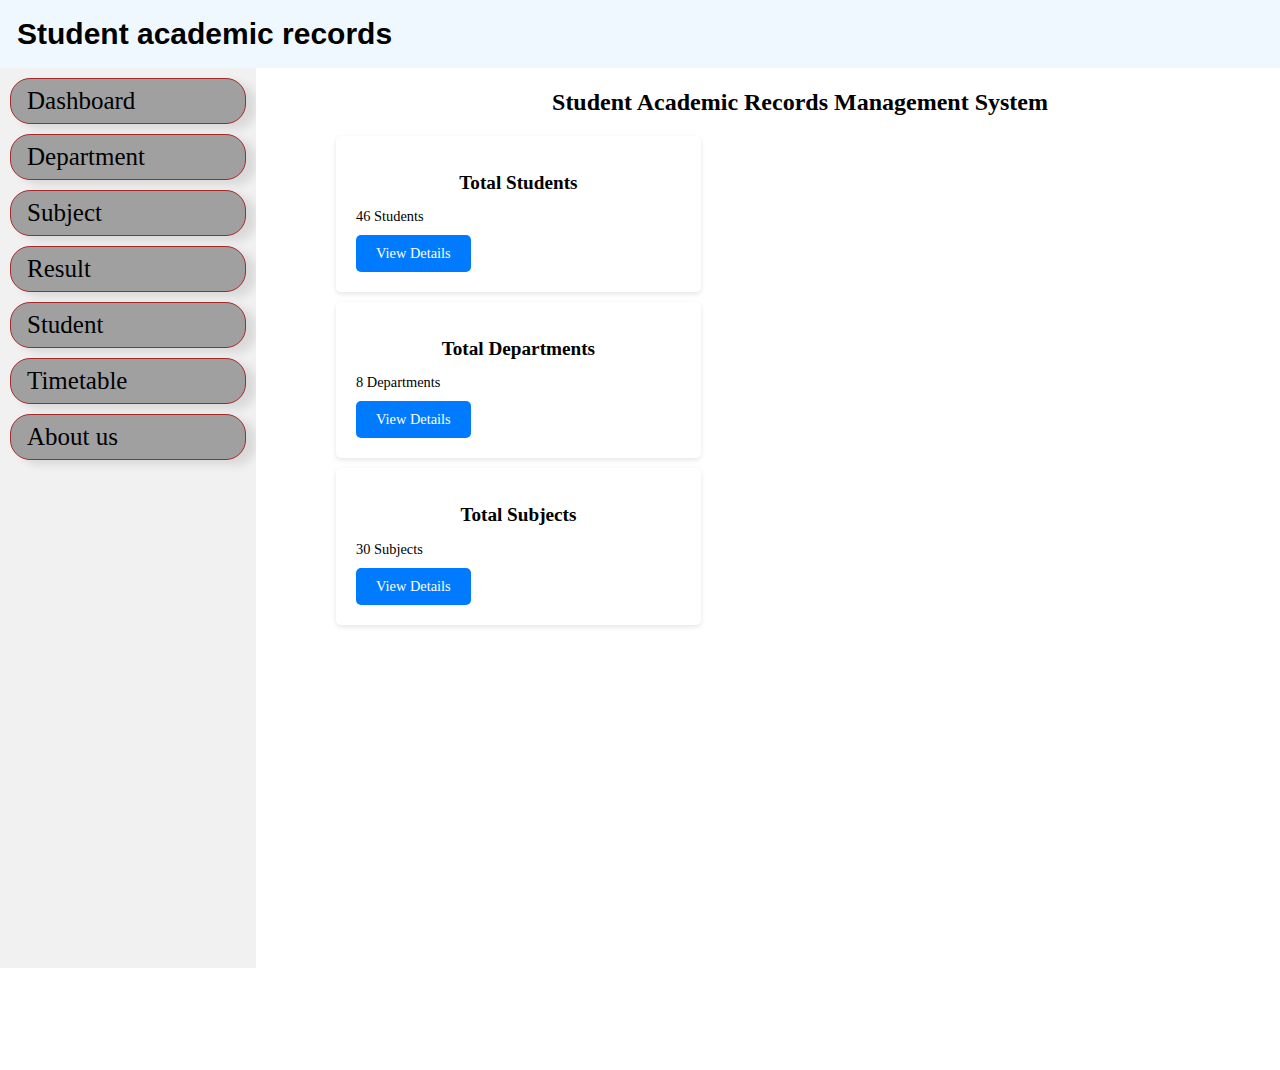
<file: index.html>
<!DOCTYPE html>
<html>
<head>
<meta name="viewport" content="width=device-width, initial-scale=1.0">
<title>Student academic records managment system</title>
<link rel="stylesheet" href="style.css">
</head>
<body>
<div class="logo">Student academic records</div>
<ul class="sidenav">
 
  <li><a class="active"  href="index.html">Dashboard</a></li>
  <li><a class="active" href="Department.html">Department</a>
  </li>
  <li><a class="active" href="subject.html">Subject</a>
  
  </li>
  <li><a href="#Result">Result</a></li>
  <li><a href="#Students">Student</a></li>
  <li><a href="#Timetable">Timetable</a></li>
  <li><a href="#About us">About us</a></li>
 </ul>

<div class="container">
  <div class="content">
    <h2>Student Academic Records Management System</h2>
    <div class="dashboard">
      <div class="dashboard-box">
          <h2>Total Students</h2>
          <p>46 Students</p>
          <a href="#Dashboard" class="card-action-button">View Details</a>
      </div>
      <div class="dashboard-box">
          <h2>Total Departments</h2>
          <p>8 Departments</p>
          <a href="Department.html" class="card-action-button">View Details</a>
      </div>
      <div class="dashboard-box">
        <h2>Total Subjects</h2>
        <p>30 Subjects</p>
        <a href="subject.html" class="card-action-button">View Details</a>
    </div>
  </div>
  </div>
  
</div>
<div>
  <a href="img/pic3.jpg"></a>
</div>

</body>
</html>
</file>
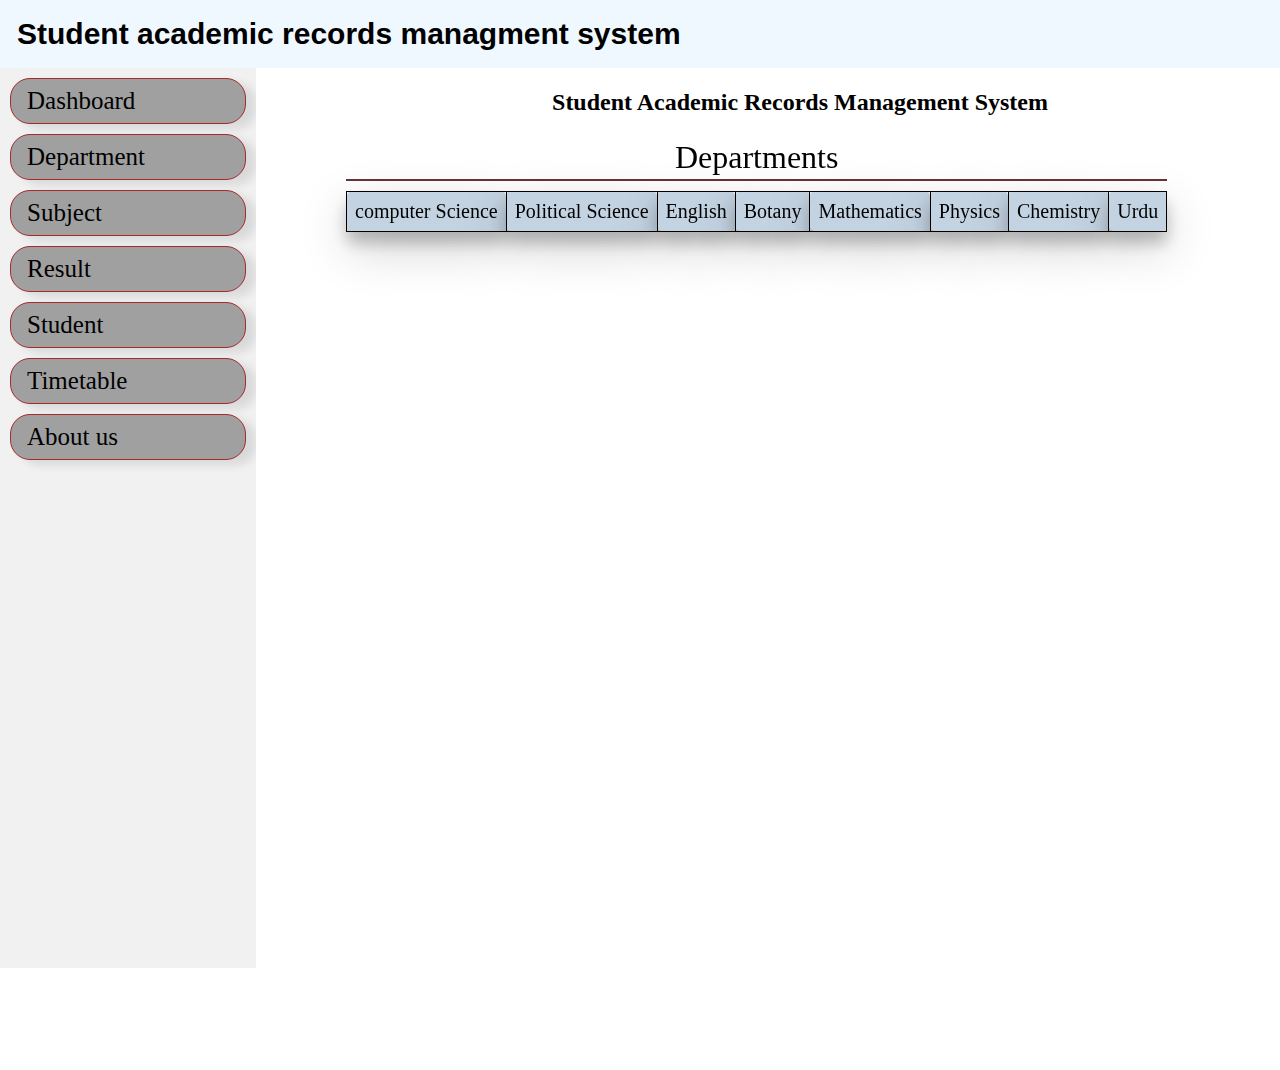
<file: Department.html>
<!DOCTYPE html>
<html lang="en">
<head>
    <meta charset="UTF-8">
    <meta name="viewport" content="width=device-width, initial-scale=1.0">
    <title>Department</title>
    <link rel="stylesheet" href="style.css">
</head>
<body>
    <div class="logo">Student academic records managment system</div>
    <div>
    <ul class="sidenav">
        <li><a class="active" href="index.html">Dashboard</a></li>
        <li><a class="active" href="Department.html">Department</a></li>
        <li><a class="active" href="subject.html">Subject</a></li>
        <li><a href="#Result">Result</a></li>
        <li><a href="#Students">Student</a></li>
        <li><a href="#Timetable">Timetable</a></li>
        <li><a href="#About us">About us</a></li>
        </ul>
    </div>
<div class="container">
  <div class="content">
    <h2>Student Academic Records Management System</h2>
        
        <table class="table">
            <caption >Departments</caption>
            <tr>
            <td> <a href=""></a>computer Science</td>
            <td>Political Science</td>
            <td>English</td>
            <td>Botany</td>
            <td> Mathematics</td>
            <td>Physics</td>
            <td>Chemistry</td>
            <td>Urdu</td>
            </tr>

        </table>
        
    </div>
</div>   
</body>
</html>
</file>
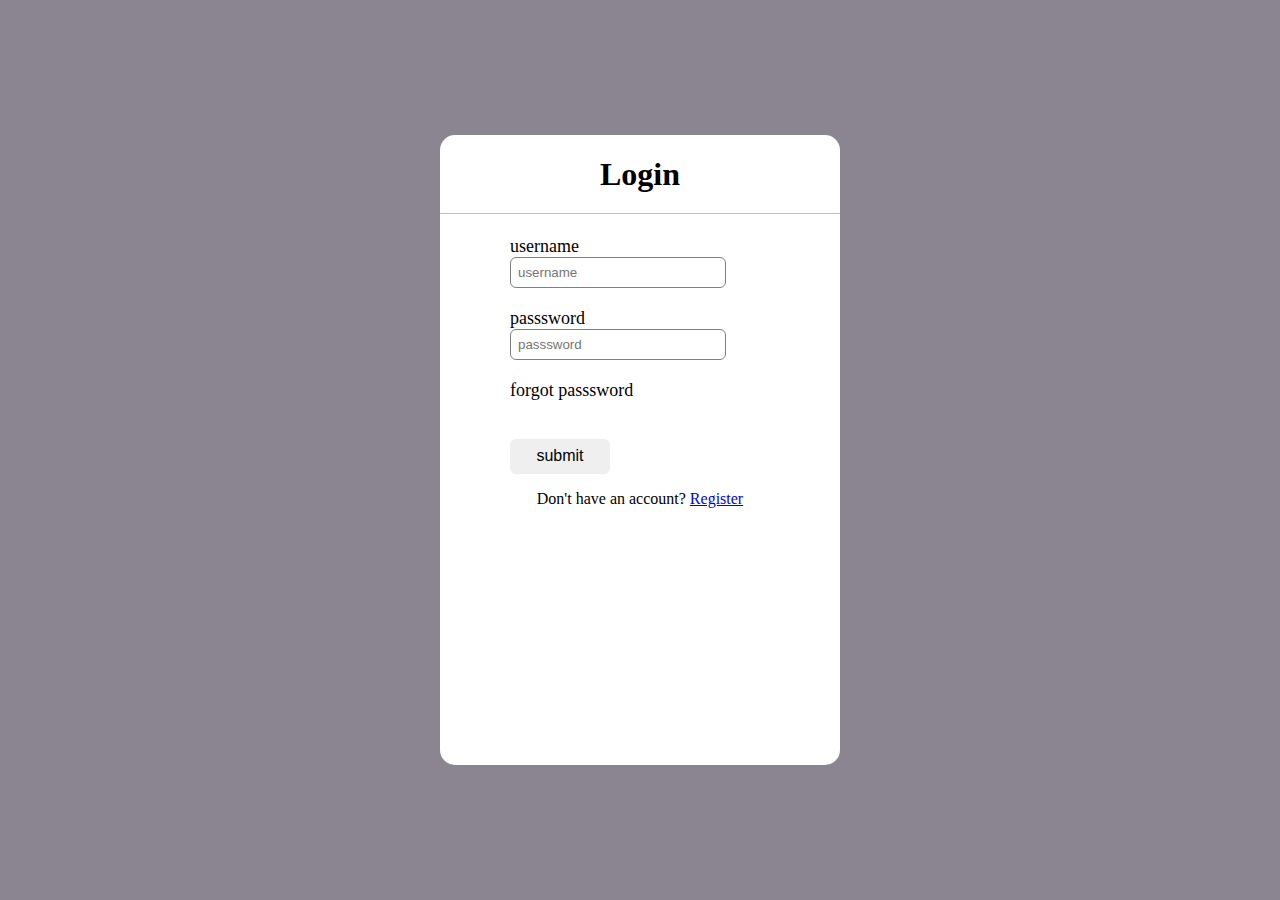
<file: login.html>
<!DOCTYPE html>
<html lang="en">
<head>
    <meta charset="UTF-8">
    <meta name="viewport" content="width=device-width, initial-scale=1.0">
    <title>Login form</title>
    <style>
        body{
            margin: 0;
            padding: 0;
            background-color: rgb(139, 133, 145);
            height: 100vh;
            overflow: hidden;
        }
        .center{
            position: absolute;
            top: 50%;
            left: 50%;
            transform: translate(-50%, -50%);
            width: 400px;
            background: white;
            border-radius: 15px;
            height:70%;
        }
        .center h1{
            text-align: center;
            padding: 0 0 20px 0;
            border-bottom: 1px solid silver;

        }
        .center form{
            padding: 0 50px;
            box-sizing: border-box;
            width: 300px;
            margin-left: 20px;
        }
        form label{
    
            display: flex;
            margin-top: 20px;
            font-size: 18px;
        }
        form input{
            width: 100%;
            padding: 7px;
            border: 1px solid gray;
            border-radius: 6px;
            outline: none;
        }input[type="button"]{
            width: 100px;
            height: 35px;
            margin-top: 20px;
            border: none;
            font-size: medium;}
            input[type="button"]:hover{
                background-color: blanchedalmond;
            }
            p{
                text-align: center;
                padding-top: -10px;
                font-size: -15px;
            }

    </style>
</head>
<body>
  <div class="center">
    <h1>Login</h1>
    <form action="index.html" target="_self">
        <label for="username">username</label>
        <input type="text" placeholder="username" required>
        <label for="password">passsword</label>
        <input type="password" placeholder="passsword" required>
        <label for="link" >forgot passsword</label><br>
        <input type="button" value="submit">
    </form>
<p>Don't have an account? <a href="registration.html">Register</a></p>
  </div>
    
</body>
</html>
</file>
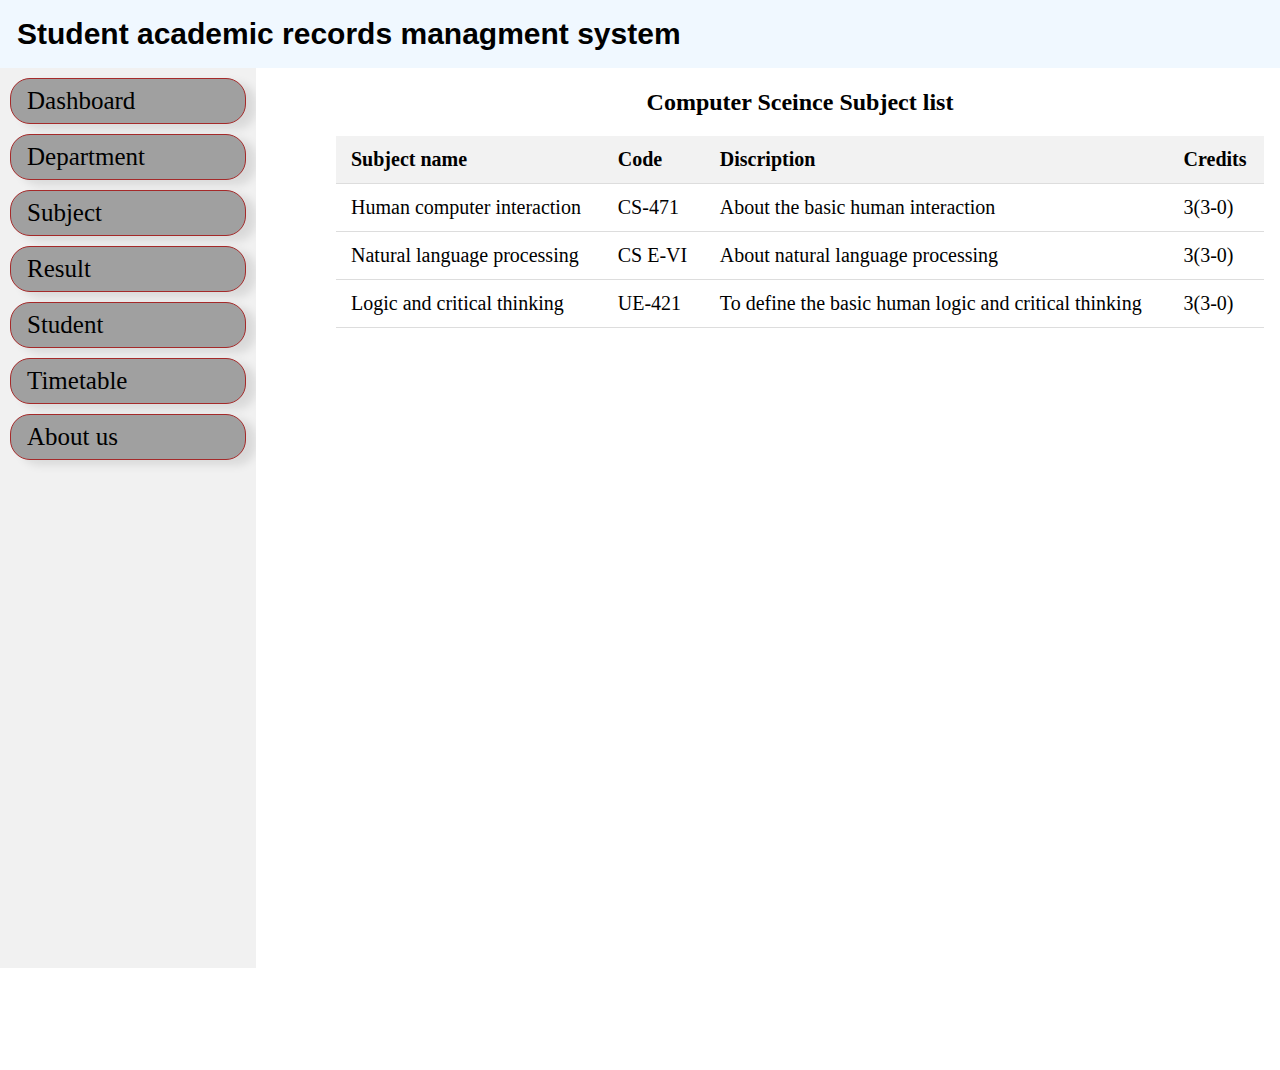
<file: subject.html>
<!DOCTYPE html>
<html lang="en">
<head>
    <meta charset="UTF-8">
    <meta name="viewport" content="width=device-width, initial-scale=1.0">
    <title>Subject</title>
    <link rel="stylesheet" href="style.css">
</head>
<body>
    <div class="logo">Student academic records managment system</div>
    <div>
    <ul class="sidenav">
        <li><a href="index.html">Dashboard</a></li>
        <li><a href="Department.html">Department</a></li>
        <li><a href="subject.html">Subject</a></li>
        <li><a  href="#Result">Result</a></li>
        <li><a href="#Students">Student</a></li>
        <li><a href="#Timetable">Timetable</a></li>
        <li><a href="#About us">About us</a></li>
        </ul>
    </div>
  <div class="subject.container">
  <div class="content">
    <h2>Computer Sceince Subject list</h2>
        <table>
              <thead>
                <tr>
                    <th>Subject name</th>
                    <th>Code</th>
                    <th>Discription</th>
                    <th>Credits</th>
                </tr>
              </thead>
              <tbody>
                <tr>
                    <td>Human computer interaction</td>
                    <td>CS-471</td>
                    <td>About the basic human interaction</td>
                    <td>3(3-0)</td>
                </tr>
                <tr>
                    <td>Natural language processing</td>
                    <td>CS E-VI</td>
                    <td>About natural language processing</td>
                    <td>3(3-0)</td>
                </tr>
                <tr>
                    <td>Logic and critical thinking
                    </td>
                    <td>UE-421</td>
                    <td>To define the basic human logic and critical thinking</td>
                    <td>3(3-0)</td>
                </tr>
              </tbody>
        </table>
    </div> 
    </div>
    
</body>
</html>
</file>
<file: style.css>
body {margin: 0;}
div.logo{
    background-color: aliceblue;
    display: inline-block;
    font-size: 30px;
    font-family:'Gill Sans', 'Gill Sans MT', Calibri, 'Trebuchet MS', sans-serif;
    padding: 17px;
    font-weight:bolder;
    width: 100%;
    position:-webkit-sticky;
    position: sticky;
    top: 0;
}
ul.sidenav {
  list-style-type: none;
  margin : 0px;
  padding: 0;
  width: 20%;
  background-color: #f1f1f1;
  position: fixed;
  height: 100%;
  overflow-y: auto;
  font-size: 25px;
 
}

ul.sidenav li a {
  display: block;
  color: #000;
  padding: 8px 16px;
  text-decoration: none;
  border: 1px solid brown;
  box-shadow: 10px 5px 10px rgba(12, 6, 6, 0.1);
  margin: 10px;
  border-radius: 20px;
  background-color: #a0a0a0;
}

 .sidenav li ul li{
 display: none;
 
  
 }
ul li:hover ul li{
  display:block;
  
}.sidenav ul{
  top: 100%;
  left: 20px;
  background-color: rgb(157, 221, 221);
  
}
 
ul.sidenav li a:hover:not(.active) {
  background-color: #1f1515;
  color: white;
}
               /* Dashboard section*/
div.content {
  margin-left: 25%;
  padding: 1px 16px;
  height: 1000px;
  width: auto;
}
.dashboard-box {
  width: 35%; 
  background-color: #fff;
  border-radius: 5px;
  box-shadow: 0 2px 5px rgba(0, 0, 0, 0.1);
  margin: 10px 0;
  padding: 20px;
}

.dashboard-box h2 {
  font-size: 1.2rem;
  margin-bottom: 10px;
}

.dashboard-box p {
  font-size: 0.9rem;
  margin-bottom: 10px;
}

.card-action-button {
  display: inline-block;
  background-color: #007bff;
  color: #fff;
  text-decoration: none;
  font-size: 0.9rem;
  padding: 10px 20px;
  border-radius: 5px;
}

@media screen and (max-width: 992px ) {
  ul.sidenav {
    width: 100%;
    height: auto;
    position: relative;
    
  }
  
  ul.sidenav li a {
    float: left;
    padding: 15px;
  
    
  }
  
  div.content {margin-left: 0;
  margin: 20px auto;
height: auto;}
  
}

@media screen and (max-width: 400px) {
  ul.sidenav li a {
    text-align: center;
    float: none;
    
  }
                        /*Department section*/
  .table ,td{
    float: none;
    width: fit-content;
  }
}
.table td {
  border: 1px solid rgb(0, 0, 0);
  padding: 8px;
  border-radius: 5px;
  border-collapse: collapse;
}

.table ,td{
   
   width: auto;
   text-align: center;
   margin-left: 10px;
   text-decoration: none;
   margin-bottom: 15px;
  
}
.table caption{
  font-size: 2em;
  width: auto;
  text-align: center;
  margin-bottom: 10px;
  border-bottom: 2px solid rgb(103, 52, 52);
  padding: 3px;
  
 
}.table td{
  background-color: #c4d3e2;
 box-shadow: 0 12px 16px 0 rgba(0,0,0,0.24),0 17px 50px 0 rgba(0,0,0,0.19); ;
}
.table td:hover{
  box-shadow: 0 12px 16px 0 rgba(75, 38, 38, 0.24),0 17px 50px 0 rgba(74, 10, 10, 0.19);
  font-weight: bold;
}
@media screen and (min-width:993px){
  .table {
    position: relative;

  }
  
}
                     /*subject section*/
h2 {
  text-align: center;
}

table {
  width: 100%;
  border-collapse: collapse;
}

th, td {
  padding: 12px 15px;
  text-align: left;
  border-bottom: 1px solid #ddd;
  font-size: 20px;
}

th {
  background-color: #f2f2f2;
}

tr:hover {
  background-color: #f5f5f5;
}
</file>
